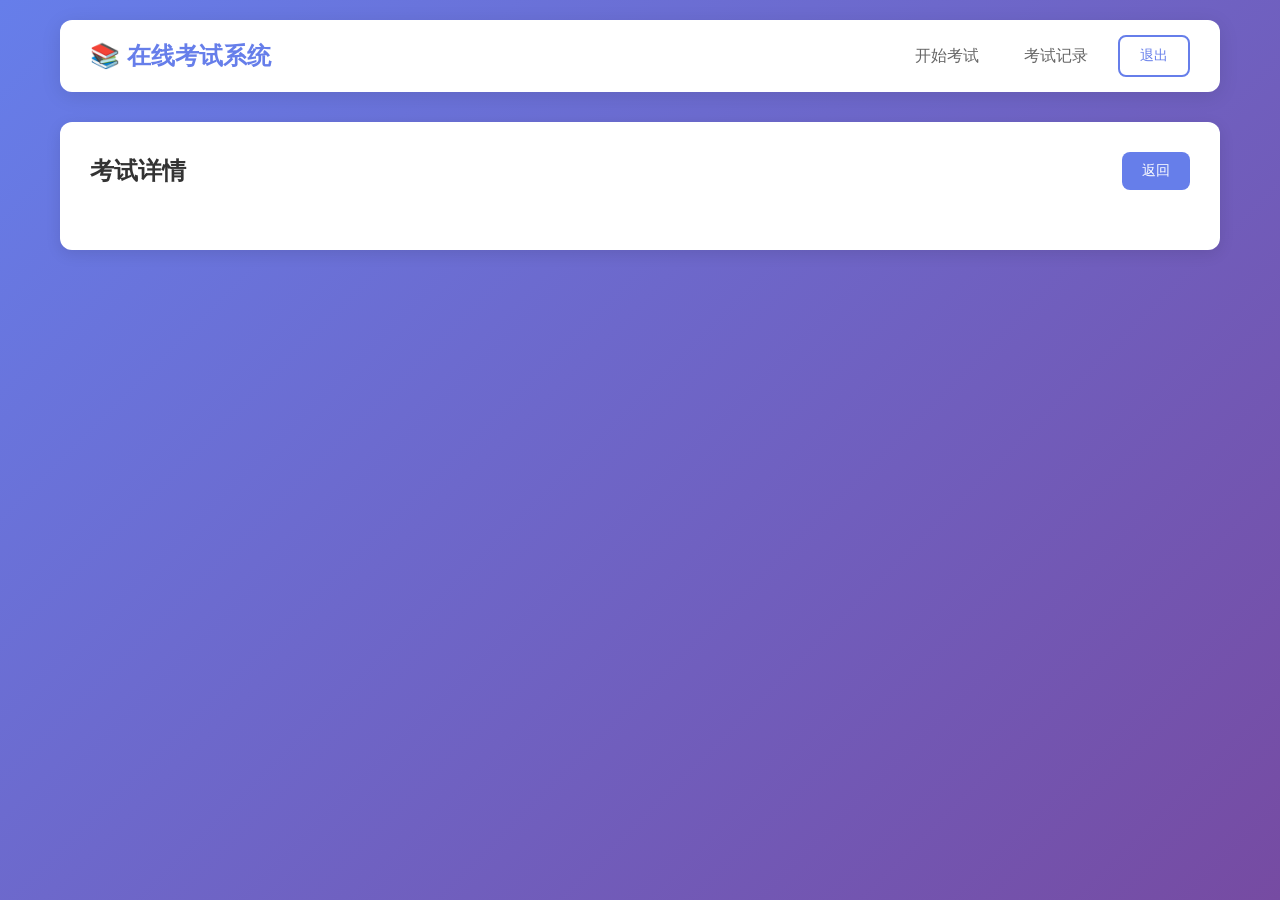
<file: templates/exam_detail.html>
<!DOCTYPE html>
<html lang="zh-CN">
<head>
    <meta charset="UTF-8">
    <meta name="viewport" content="width=device-width, initial-scale=1.0">
    <title>考试详情 - 在线考试系统</title>
    <link rel="stylesheet" href="/static/css/style.css">
    <style>
        .code-block {
            background: #1e1e1e;
            border-radius: 6px;
            padding: 12px 16px;
            margin: 8px 0;
            font-family: 'Consolas', 'Monaco', 'Courier New', monospace;
            font-size: 14px;
            line-height: 1.5;
            color: #d4d4d4;
            overflow-x: auto;
            white-space: pre-wrap;
            word-break: break-word;
        }
        .code-block code {
            display: block;
        }
        .question-content pre, .short-answer-review pre {
            margin: 10px 0;
        }
    </style>
</head>
<body>
    <div class="container">
        <header>
            <h1>📚 在线考试系统</h1>
            <nav>
                <a href="/exam">开始考试</a>
                <a href="/history">考试记录</a>
                <a href="/questions" id="qLink" style="display:none;">题库管理</a>
                <a href="/admin" id="adminLink" style="display:none;">管理后台</a>
                <button onclick="logout()" class="btn btn-outline">退出</button>
            </nav>
        </header>

        <main>
            <div class="exam-result" id="examResult">
                <div class="result-header">
                    <h2 id="examTitle">考试详情</h2>
                    <a href="/exam" class="btn">返回</a>
                </div>
                <div class="result-summary" id="resultSummary"></div>
                <div id="questionsList"></div>
            </div>
        </main>
    </div>

    <script>
        const examId = {{ exam_id }};

        function getToken() {
            const token = localStorage.getItem('token');
            if (!token) {
                window.location.href = '/login';
                return null;
            }
            return token;
        }

        function logout() {
            localStorage.removeItem('token');
            localStorage.removeItem('user');
            window.location.href = '/';
        }

        async function loadExam() {
            const token = getToken();

            try {
                const res = await fetch(`/api/exam/${examId}`, {
                    headers: { 'Authorization': `Bearer ${token}` }
                });

                if (!res.ok) {
                    alert('加载失败');
                    window.location.href = '/history';
                    return;
                }

                const exam = await res.json();
                renderExam(exam);
            } catch (e) {
                alert('网络错误');
            }
        }

        function renderExam(exam) {
            document.getElementById('examTitle').textContent = exam.title;

            const percentage = exam.total_score > 0 ? Math.round((exam.score / exam.total_score) * 100) : 0;
            const statusClass = exam.status === 'graded' ? 
                (percentage >= 60 ? 'pass' : 'fail') : 'pending';

            document.getElementById('resultSummary').innerHTML = `
                <div class="score-card ${statusClass}">
                    <div class="score-main">
                        <span class="score-label">得分</span>
                        <span class="score-value">${exam.score}</span>
                        <span class="score-total">/ ${exam.total_score}</span>
                    </div>
                    <div class="score-percent">${percentage}%</div>
                    <div class="status-badge ${statusClass}">${exam.status === 'graded' ? (percentage >= 60 ? '及格' : '不及格') : '待评分'}</div>
                </div>
                <div class="stats-row">
                    <div class="stat-item">
                        <span class="stat-label">题目数量</span>
                        <span class="stat-value">${exam.answers.length} 题</span>
                    </div>
                    <div class="stat-item">
                        <span class="stat-label">正确数</span>
                        <span class="stat-value">${exam.answers.filter(a => a.is_correct).length} 题</span>
                    </div>
                    <div class="stat-item">
                        <span class="stat-label">考试时间</span>
                        <span class="stat-value">${new Date(exam.created_at).toLocaleString()}</span>
                    </div>
                </div>
            `;

            const typeNames = {
                'single': '单选题',
                'multiple': '多选题',
                'judge': '判断题',
                'short': '简答题'
            };

            document.getElementById('questionsList').innerHTML = exam.answers.map((item, index) => {
                const q = item.question;
                let optionsHtml = '';

                if (q.type === 'single' || q.type === 'multiple') {
                    const options = JSON.parse(q.options || '[]');
                    const letterMap = ['A', 'B', 'C', 'D', 'E', 'F'];
                    
                    // 解析正确答案（可能是字母A,B,C或文本）
                    let correctLetters = [];
                    const answerTrimmed = q.answer.trim();
                    
                    // 去掉方括号（如 [允许的来源域名] -> 允许的来源域名）
                    const answerCleaned = answerTrimmed.replace(/^\[|\]$/g, '').trim();
                    
                    // 检查答案是否为字母格式（如 A 或 A,B,D）
                    const isLetterFormat = /^[A-Za-z](,[A-Za-z])*$/.test(answerCleaned);
                    
                    if (isLetterFormat) {
                        // 字母格式：直接解析
                        correctLetters = answerCleaned.split(',').map(a => a.trim().toUpperCase());
                    } else {
                        // 文本格式：精确匹配选项文本，找到对应的字母
                        const answerLower = answerCleaned.toLowerCase();
                        options.forEach((opt, idx) => {
                            const optText = opt.replace(/^[A-F]\.\s*/, '').toLowerCase();
                            // 精确匹配（完全相等才标记为正确答案）
                            if (optText === answerLower) {
                                const letter = letterMap[idx] || String.fromCharCode(65 + idx);
                                correctLetters.push(letter);
                            }
                        });
                    }
                    
                    optionsHtml = `<div class="options-list">
                        ${options.map((opt, idx) => {
                            let cls = '';
                            const letter = letterMap[idx] || String.fromCharCode(65 + idx);
                            
                            // 检查是否为正确答案
                            const isCorrectAnswer = correctLetters.includes(letter);
                            if (isCorrectAnswer) cls = 'correct-answer';
                            
                            // 判断用户是否选错此选项
                            if (item.user_answer) {
                                const userAnswers = item.user_answer.split(',').map(a => a.trim().toUpperCase());
                                const userSelected = userAnswers.includes(letter);
                                if (userSelected && !isCorrectAnswer) {
                                    cls = 'wrong-answer';
                                }
                            }
                            
                            return `<label class="option-item ${cls}">${escapeHtml(opt)}</label>`;
                        }).join('')}
                    </div>`;
                } else if (q.type === 'judge') {
                    // 判断题答案可能是 TRUE/FALSE 或 正确/错误
                    const correctAnswer = q.answer.trim().toUpperCase();
                    const isCorrect = correctAnswer === 'TRUE' || correctAnswer === '正确';
                    const isWrong = correctAnswer === 'FALSE' || correctAnswer === '错误';
                    
                    // 用户答案判断
                    const userAnswer = item.user_answer ? item.user_answer.trim().toUpperCase() : '';
                    const userSelectedTrue = userAnswer === 'TRUE' || userAnswer === '正确';
                    const userSelectedFalse = userAnswer === 'FALSE' || userAnswer === '错误';
                    
                    // 显示符号
                    const trueIcon = userSelectedTrue ? (item.is_correct ? '✅' : '❌') : '';
                    const falseIcon = userSelectedFalse ? (item.is_correct ? '✅' : '❌') : '';
                    
                    optionsHtml = `<div class="options-list">
                        <label class="option-item ${isCorrect ? 'correct-answer' : ''}">
                            ${trueIcon} 正确
                        </label>
                        <label class="option-item ${isWrong ? 'correct-answer' : ''}">
                            ${falseIcon} 错误
                        </label>
                    </div>`;
                } else {
                    optionsHtml = `
                        <div class="short-answer-review">
                            <p><strong>你的答案：</strong>${formatCode(item.user_answer) || '（未作答）'}</p>
                            <p><strong>参考答案：</strong>${formatCode(q.answer)}</p>
                        </div>
                    `;
                }

                return `
                    <div class="question-card ${item.is_correct ? 'correct' : 'wrong'}">
                        <div class="question-header">
                            <span class="question-number">第 ${index + 1} 题</span>
                            <span class="question-type">${typeNames[q.type]}</span>
                            <span class="question-category">${q.category}</span>
                            <span class="result-badge ${item.is_correct ? 'correct' : 'wrong'}">
                                ${item.is_correct ? '✓ 正确' : '✗ 错误'} (${item.score}分)
                            </span>
                        </div>
                        <div class="question-content">${formatCode(q.content)}</div>
                        ${optionsHtml}
                        <div class="question-analysis">
                            <strong>解析：</strong>${q.analysis || '无解析'}
                        </div>
                    </div>
                `;
            }).join('');
        }

        loadExam();
        checkRole();

        function checkRole() {
            const userStr = localStorage.getItem('user');
            if (userStr) {
                const user = JSON.parse(userStr);
                if (user.role === 'teacher' || user.role === 'admin') {
                    document.getElementById('qLink').style.display = '';
                }
                if (user.role === 'admin') {
                    document.getElementById('adminLink').style.display = '';
                }
            }
        }

        // HTML转义
        function escapeHtml(text) {
            if (!text) return '';
            const div = document.createElement('div');
            div.textContent = text;
            return div.innerHTML;
        }
        
        // 格式化代码显示（用于题目内容）
        function formatCode(text) {
            if (!text) return '';
            const escaped = escapeHtml(text);
            // 检测是否包含代码特征
            if (text.match(/[;{}()]/g) || text.match(/\b(select|from|where|create|insert|def|class|function|var|let|const|if|else|for|while|return)\b/gi)) {
                return `<pre class="code-block"><code>${escaped}</code></pre>`;
            }
            return escaped;
        }
    </script>
</body>
</html>
</file>
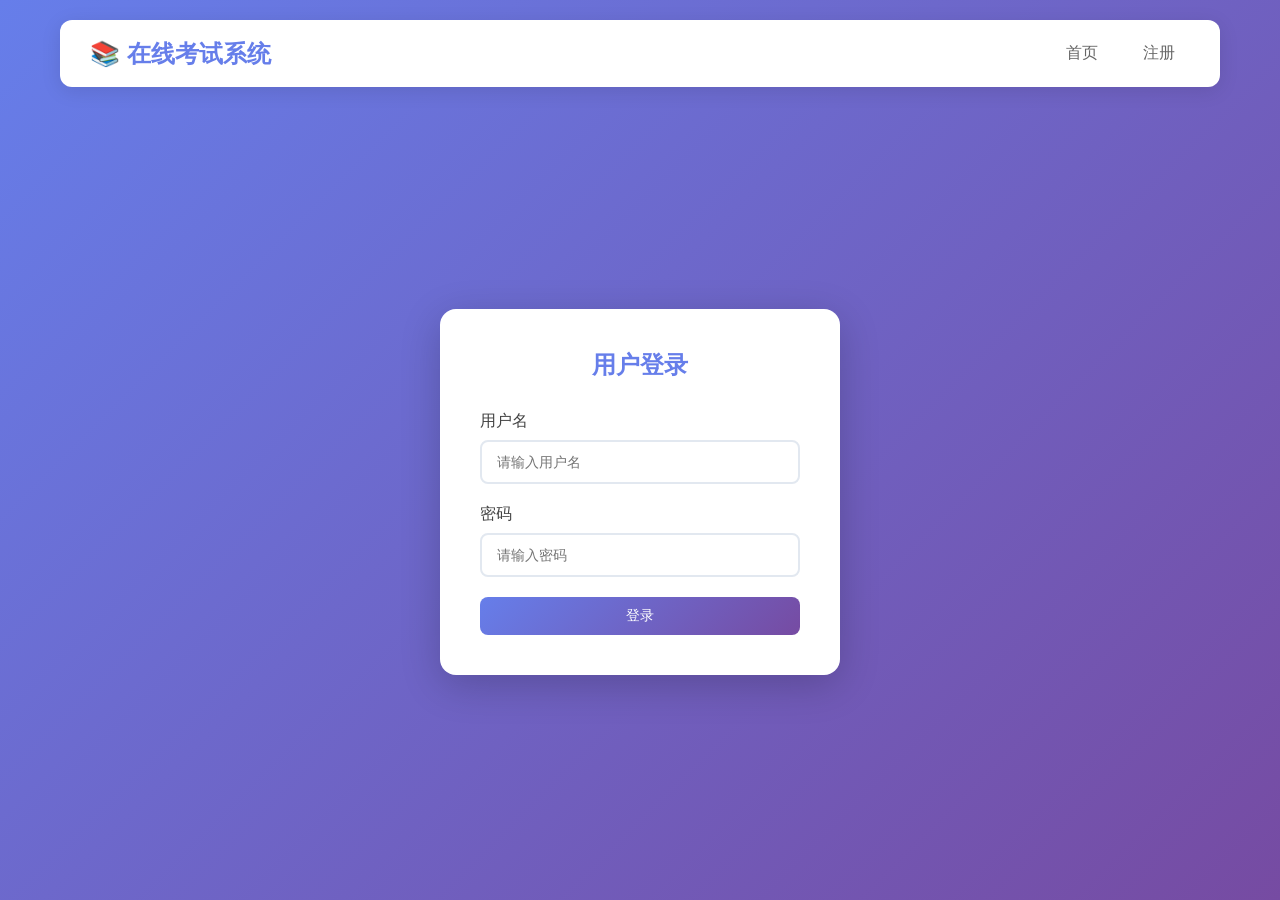
<file: templates/login.html>
<!DOCTYPE html>
<html lang="zh-CN">
<head>
    <meta charset="UTF-8">
    <meta name="viewport" content="width=device-width, initial-scale=1.0">
    <title>登录 - 在线考试系统</title>
    <link rel="stylesheet" href="/static/css/style.css">
</head>
<body>
    <div class="container">
        <header>
            <h1>📚 在线考试系统</h1>
            <nav>
                <a href="/">首页</a>
                <a href="/register">注册</a>
            </nav>
        </header>

        <main class="auth-container">
            <div class="auth-box">
                <h2>用户登录</h2>
                <form id="loginForm">
                    <div class="form-group">
                        <label>用户名</label>
                        <input type="text" name="username" required placeholder="请输入用户名">
                    </div>
                    <div class="form-group">
                        <label>密码</label>
                        <input type="password" name="password" required placeholder="请输入密码">
                    </div>
                    <div class="error" id="error" style="display:none;"></div>
                    <button type="submit" class="btn btn-primary btn-block">登录</button>
                </form>
            </div>
        </main>
    </div>

    <script>
        document.getElementById('loginForm').addEventListener('submit', async (e) => {
            e.preventDefault();
            const formData = new FormData(e.target);
            const errorEl = document.getElementById('error');

            try {
                const res = await fetch('/api/auth/login', {
                    method: 'POST',
                    headers: {'Content-Type': 'application/json'},
                    body: JSON.stringify({
                        username: formData.get('username'),
                        password: formData.get('password')
                    })
                });

                const data = await res.json();
                if (!res.ok) {
                    errorEl.textContent = data.detail || '登录失败';
                    errorEl.style.display = 'block';
                    return;
                }

                localStorage.setItem('token', data.access_token);
                localStorage.setItem('user', JSON.stringify(data.user));
                window.location.href = '/exam';
            } catch (e) {
                errorEl.textContent = '网络错误，请重试';
                errorEl.style.display = 'block';
            }
        });
    </script>
</body>
</html>
</file>
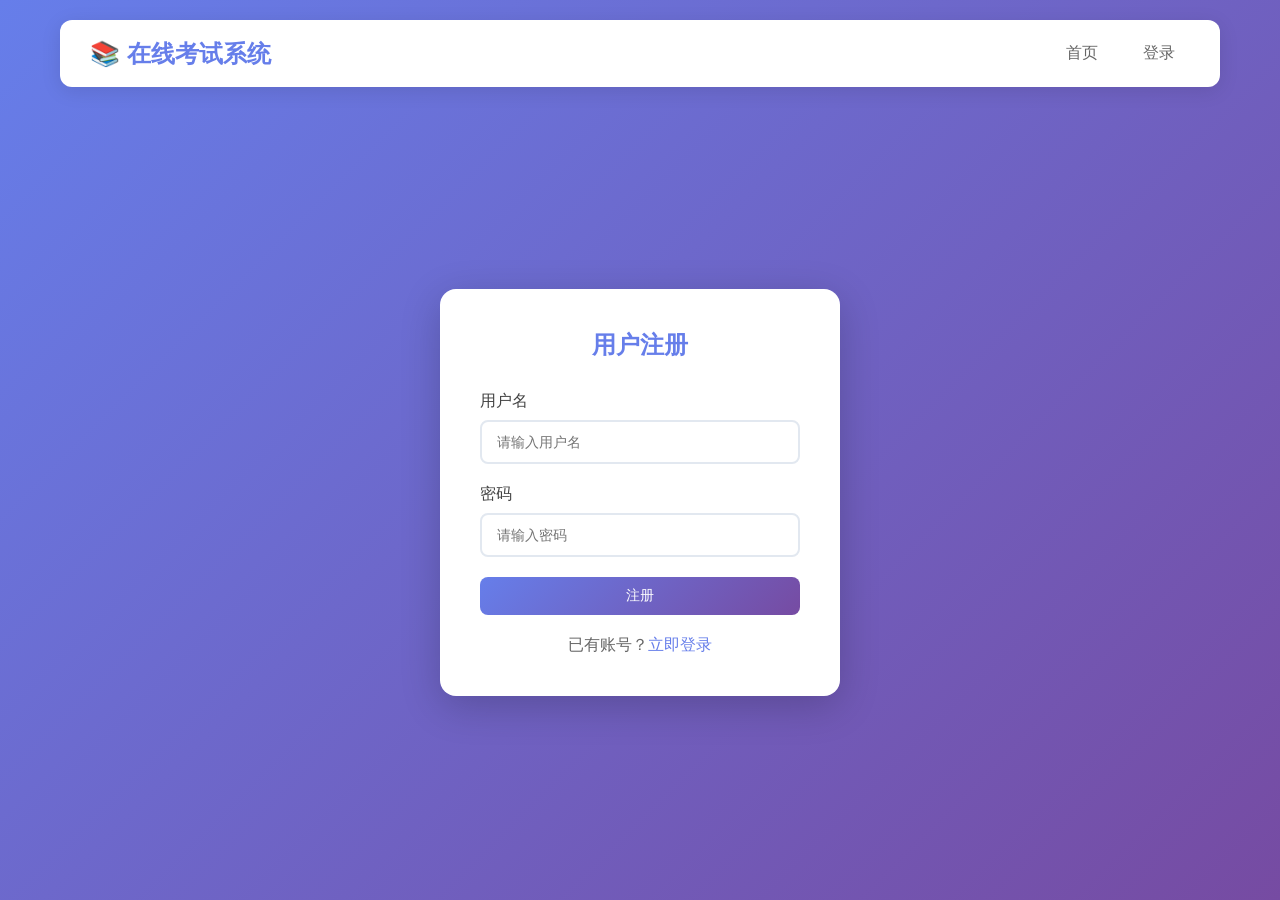
<file: templates/register.html>
<!DOCTYPE html>
<html lang="zh-CN">
<head>
    <meta charset="UTF-8">
    <meta name="viewport" content="width=device-width, initial-scale=1.0">
    <title>注册 - 在线考试系统</title>
    <link rel="stylesheet" href="/static/css/style.css">
</head>
<body>
    <div class="container">
        <header>
            <h1>📚 在线考试系统</h1>
            <nav>
                <a href="/">首页</a>
                <a href="/login">登录</a>
            </nav>
        </header>

        <main class="auth-container">
            <div class="auth-box">
                <h2>用户注册</h2>
                <form id="registerForm">
                    <div class="form-group">
                        <label>用户名</label>
                        <input type="text" name="username" required placeholder="请输入用户名" minlength="3">
                    </div>
                    <div class="form-group">
                        <label>密码</label>
                        <input type="password" name="password" required placeholder="请输入密码" minlength="6">
                    </div>
                    <div class="form-group" style="display:none;">
                        <select name="role">
                            <option value="student">学生</option>
                        </select>
                    </div>
                    <div class="error" id="error" style="display:none;"></div>
                    <button type="submit" class="btn btn-primary btn-block">注册</button>
                </form>
                <p class="auth-tip">
                    已有账号？<a href="/login">立即登录</a>
                </p>
            </div>
        </main>
    </div>

    <script>
        document.getElementById('registerForm').addEventListener('submit', async (e) => {
            e.preventDefault();
            const formData = new FormData(e.target);
            const errorEl = document.getElementById('error');
            const btn = e.target.querySelector('button[type="submit"]');

            btn.disabled = true;
            btn.textContent = '提交中...';

            try {
                const res = await fetch('/api/auth/register', {
                    method: 'POST',
                    headers: {'Content-Type': 'application/json'},
                    body: JSON.stringify({
                        username: formData.get('username'),
                        password: formData.get('password')
                    })
                });

                const data = await res.json();
                if (!res.ok) {
                    errorEl.textContent = data.detail || '注册失败';
                    errorEl.style.display = 'block';
                    btn.disabled = false;
                    btn.textContent = '注册';
                    return;
                }

                // 注册申请提交成功
                alert('注册申请已提交！\n\n请等待管理员审批后登录。');
                window.location.href = '/login';
            } catch (e) {
                errorEl.textContent = '网络错误，请重试';
                errorEl.style.display = 'block';
                btn.disabled = false;
                btn.textContent = '注册';
            }
        });
    </script>
</body>
</html>
</file>
<file: static/css/style.css>
/* ===== 全局样式 ===== */
* {
    margin: 0;
    padding: 0;
    box-sizing: border-box;
}

body {
    font-family: 'Microsoft YaHei', 'PingFang SC', sans-serif;
    background: linear-gradient(135deg, #667eea 0%, #764ba2 100%);
    min-height: 100vh;
    color: #333;
}

.container {
    max-width: 1200px;
    margin: 0 auto;
    padding: 20px;
}

/* ===== 头部 ===== */
header {
    background: white;
    padding: 15px 30px;
    border-radius: 12px;
    display: flex;
    justify-content: space-between;
    align-items: center;
    margin-bottom: 30px;
    box-shadow: 0 4px 20px rgba(0,0,0,0.1);
}

header h1 {
    font-size: 1.5rem;
    color: #667eea;
}

nav {
    display: flex;
    gap: 15px;
    align-items: center;
}

nav a {
    text-decoration: none;
    color: #666;
    padding: 8px 15px;
    border-radius: 6px;
    transition: all 0.3s;
}

nav a:hover {
    background: #667eea;
    color: white;
}

/* ===== 按钮 ===== */
.btn {
    display: inline-block;
    padding: 10px 20px;
    background: #667eea;
    color: white;
    border: none;
    border-radius: 8px;
    cursor: pointer;
    text-decoration: none;
    font-size: 14px;
    transition: all 0.3s;
}

.btn:hover {
    background: #5a67d8;
    transform: translateY(-2px);
}

.btn-outline {
    background: transparent;
    border: 2px solid #667eea;
    color: #667eea;
}

.btn-outline:hover {
    background: #667eea;
    color: white;
}

.btn-primary {
    background: linear-gradient(135deg, #667eea 0%, #764ba2 100%);
}

.btn-danger {
    background: #e53e3e;
}

.btn-block {
    display: block;
    width: 100%;
}

.btn-lg {
    padding: 15px 30px;
    font-size: 1.1rem;
}

.btn-sm {
    padding: 5px 12px;
    font-size: 12px;
}

/* ===== 表单 ===== */
.form-group {
    margin-bottom: 20px;
}

.form-group label {
    display: block;
    margin-bottom: 8px;
    font-weight: 500;
    color: #444;
}

input[type="text"],
input[type="password"],
select,
textarea {
    width: 100%;
    padding: 12px 15px;
    border: 2px solid #e2e8f0;
    border-radius: 8px;
    font-size: 14px;
    transition: border-color 0.3s;
}

input:focus,
select:focus,
textarea:focus {
    outline: none;
    border-color: #667eea;
}

textarea {
    min-height: 100px;
    resize: vertical;
}

select {
    cursor: pointer;
}

/* ===== 首页统计 ===== */
.stats {
    display: grid;
    grid-template-columns: repeat(auto-fit, minmax(200px, 1fr));
    gap: 20px;
    margin: 30px 0;
}

.stat-card {
    background: white;
    padding: 25px;
    border-radius: 12px;
    text-align: center;
    box-shadow: 0 4px 15px rgba(0,0,0,0.1);
}

.stat-card h3 {
    color: #666;
    font-size: 14px;
    margin-bottom: 10px;
}

.stat-number {
    font-size: 2.5rem;
    font-weight: bold;
    color: #667eea;
}

/* ===== 功能特性 ===== */
.features {
    display: grid;
    grid-template-columns: repeat(auto-fit, minmax(280px, 1fr));
    gap: 20px;
    margin-top: 40px;
}

.feature {
    background: white;
    padding: 30px;
    border-radius: 12px;
    text-align: center;
    box-shadow: 0 4px 15px rgba(0,0,0,0.1);
}

.feature h3 {
    color: #667eea;
    margin-bottom: 15px;
}

.feature p {
    color: #666;
}

/* ===== 登录/注册页面 ===== */
.auth-container {
    display: flex;
    justify-content: center;
    align-items: center;
    min-height: calc(100vh - 150px);
}

.auth-box {
    background: white;
    padding: 40px;
    border-radius: 16px;
    box-shadow: 0 10px 40px rgba(0,0,0,0.2);
    width: 100%;
    max-width: 400px;
}

.auth-box h2 {
    text-align: center;
    margin-bottom: 30px;
    color: #667eea;
}

.auth-tip {
    text-align: center;
    margin-top: 20px;
    color: #666;
}

.auth-tip a {
    color: #667eea;
    text-decoration: none;
}

.demo-accounts {
    margin-top: 25px;
    padding: 15px;
    background: #f7fafc;
    border-radius: 8px;
    font-size: 13px;
}

.demo-accounts h4 {
    margin-bottom: 8px;
    color: #666;
}

.demo-accounts p {
    margin: 3px 0;
    color: #888;
}

.error {
    background: #fed7d7;
    color: #c53030;
    padding: 10px;
    border-radius: 6px;
    margin-bottom: 15px;
}

/* ===== 考试配置 ===== */
.exam-config {
    max-width: 600px;
    margin: 0 auto;
}

.config-card {
    background: white;
    padding: 30px;
    border-radius: 12px;
    margin-bottom: 20px;
    box-shadow: 0 4px 15px rgba(0,0,0,0.1);
}

.config-card h3 {
    margin-bottom: 20px;
    color: #444;
}

.category-grid {
    display: grid;
    grid-template-columns: repeat(2, 1fr);
    gap: 15px;
}

.category-option input {
    display: none;
}

.category-box {
    display: flex;
    flex-direction: column;
    align-items: center;
    padding: 25px;
    background: #f7fafc;
    border-radius: 12px;
    cursor: pointer;
    transition: all 0.3s;
    border: 2px solid transparent;
}

.category-option input:checked + .category-box {
    background: linear-gradient(135deg, #667eea 0%, #764ba2 100%);
    color: white;
    border-color: #667eea;
}

.category-icon {
    font-size: 2rem;
    margin-bottom: 10px;
}

.category-name {
    font-weight: 500;
}

/* ===== 考试试卷 ===== */
.exam-paper {
    background: white;
    padding: 30px;
    border-radius: 12px;
    box-shadow: 0 4px 15px rgba(0,0,0,0.1);
}

.exam-header {
    display: flex;
    justify-content: space-between;
    align-items: center;
    padding-bottom: 20px;
    border-bottom: 2px solid #e2e8f0;
    margin-bottom: 25px;
}

.exam-timer {
    background: #667eea;
    color: white;
    padding: 10px 20px;
    border-radius: 8px;
    font-size: 1.2rem;
    font-weight: bold;
}

.exam-footer {
    margin-top: 30px;
    padding-top: 20px;
    border-top: 2px solid #e2e8f0;
}

/* ===== 题目卡片 ===== */
.question-card {
    background: #f7fafc;
    padding: 25px;
    border-radius: 12px;
    margin-bottom: 20px;
    border-left: 4px solid #667eea;
}

.question-card.correct {
    border-left-color: #48bb78;
    background: #f0fff4;
}

.question-card.wrong {
    border-left-color: #f56565;
    background: #fff5f5;
}

.question-header {
    display: flex;
    gap: 10px;
    margin-bottom: 15px;
    flex-wrap: wrap;
}

.question-number {
    font-weight: bold;
    color: #667eea;
}

.question-type {
    background: #e2e8f0;
    padding: 2px 10px;
    border-radius: 4px;
    font-size: 12px;
}

.question-category {
    background: #667eea;
    color: white;
    padding: 2px 10px;
    border-radius: 4px;
    font-size: 12px;
}

.result-badge {
    padding: 2px 10px;
    border-radius: 4px;
    font-size: 12px;
    margin-left: auto;
}

.result-badge.correct {
    background: #48bb78;
    color: white;
}

.result-badge.wrong {
    background: #f56565;
    color: white;
}

.question-content {
    font-size: 1rem;
    line-height: 1.6;
    margin-bottom: 20px;
}

.options-list {
    display: flex;
    flex-direction: column;
    gap: 10px;
}

.option-item {
    display: flex;
    align-items: center;
    gap: 10px;
    padding: 12px 15px;
    background: white;
    border-radius: 8px;
    cursor: pointer;
    transition: all 0.2s;
}

.option-item:hover {
    background: #edf2f7;
}

.option-item.correct-answer {
    background: #c6f6d5;
    color: #276749;
}

.option-item.wrong-answer {
    background: #fed7d7;
    color: #c53030;
}

.option-item input {
    width: 18px;
    height: 18px;
}

.short-answer {
    min-height: 80px;
}

.question-analysis {
    margin-top: 15px;
    padding: 15px;
    background: white;
    border-radius: 8px;
    color: #666;
    font-size: 14px;
}

/* ===== 考试结果 ===== */
.exam-result {
    background: white;
    padding: 30px;
    border-radius: 12px;
    box-shadow: 0 4px 15px rgba(0,0,0,0.1);
}

.result-header {
    display: flex;
    justify-content: space-between;
    align-items: center;
    margin-bottom: 30px;
}

.result-summary {
    margin-bottom: 30px;
}

.score-card {
    display: flex;
    align-items: center;
    gap: 30px;
    padding: 30px;
    border-radius: 12px;
    margin-bottom: 20px;
}

.score-card.pass {
    background: linear-gradient(135deg, #48bb78 0%, #38a169 100%);
    color: white;
}

.score-card.fail {
    background: linear-gradient(135deg, #f56565 0%, #e53e3e 100%);
    color: white;
}

.score-card.pending {
    background: linear-gradient(135deg, #ed8936 0%, #dd6b20 100%);
    color: white;
}

.score-main {
    display: flex;
    align-items: baseline;
    gap: 5px;
}

.score-label {
    font-size: 14px;
    opacity: 0.9;
}

.score-value {
    font-size: 3rem;
    font-weight: bold;
}

.score-total {
    font-size: 1.2rem;
    opacity: 0.8;
}

.score-percent {
    font-size: 2rem;
    font-weight: bold;
}

.status-badge {
    padding: 8px 20px;
    border-radius: 20px;
    font-weight: bold;
    background: rgba(255,255,255,0.2);
}

.stats-row {
    display: flex;
    gap: 30px;
    flex-wrap: wrap;
}

.stat-item {
    display: flex;
    flex-direction: column;
    gap: 5px;
}

.stat-item .stat-label {
    font-size: 12px;
    color: #666;
}

.stat-item .stat-value {
    font-weight: bold;
}

/* ===== 考试历史 ===== */
.history-grid {
    display: grid;
    grid-template-columns: repeat(auto-fill, minmax(300px, 1fr));
    gap: 20px;
}

.history-card {
    background: white;
    border-radius: 12px;
    overflow: hidden;
    box-shadow: 0 4px 15px rgba(0,0,0,0.1);
}

.history-header {
    padding: 20px;
    background: linear-gradient(135deg, #667eea 0%, #764ba2 100%);
    color: white;
    display: flex;
    justify-content: space-between;
    align-items: center;
}

.history-header h3 {
    font-size: 1rem;
}

.category-tag {
    background: rgba(255,255,255,0.2);
    padding: 4px 10px;
    border-radius: 4px;
    font-size: 12px;
}

.history-body {
    padding: 20px;
    display: flex;
    gap: 20px;
    align-items: center;
}

.score-display {
    display: flex;
    align-items: baseline;
    gap: 5px;
}

.score-display .score {
    font-size: 2rem;
    font-weight: bold;
}

.score-display.pass .score {
    color: #48bb78;
}

.score-display.fail .score {
    color: #f56565;
}

.history-info {
    color: #666;
    font-size: 14px;
}

.history-info p {
    margin: 5px 0;
}

.history-footer {
    padding: 15px 20px;
    background: #f7fafc;
    display: flex;
    justify-content: space-between;
    align-items: center;
}

.status-badge.pending {
    background: #ed8936;
    color: white;
}

.empty-state {
    text-align: center;
    padding: 60px 20px;
    background: white;
    border-radius: 12px;
}

.empty-state p {
    color: #666;
    margin-bottom: 20px;
}

/* ===== 题库管理 ===== */
.page-header {
    display: flex;
    justify-content: space-between;
    align-items: center;
    margin-bottom: 20px;
}

.filters-with-stats {
    display: flex;
    justify-content: space-between;
    align-items: center;
    margin-bottom: 25px;
    flex-wrap: wrap;
    gap: 15px;
}

.filters {
    display: flex;
    gap: 15px;
    flex-wrap: wrap;
}

.filters select {
    width: auto;
    min-width: 130px;
}

.filter-stats {
    background: linear-gradient(135deg, #667eea 0%, #764ba2 100%);
    color: white;
    padding: 10px 20px;
    border-radius: 25px;
    font-size: 14px;
    font-weight: 500;
}

.questions-grid {
    display: grid;
    grid-template-columns: repeat(auto-fill, minmax(350px, 1fr));
    gap: 20px;
}

.question-item {
    background: white;
    padding: 20px;
    border-radius: 12px;
    box-shadow: 0 4px 15px rgba(0,0,0,0.1);
}

.question-item-header {
    display: flex;
    gap: 8px;
    margin-bottom: 15px;
}

.type-tag,
.diff-tag {
    background: #e2e8f0;
    padding: 2px 8px;
    border-radius: 4px;
    font-size: 12px;
    color: #666;
}

.diff-tag {
    background: #667eea;
    color: white;
}

.question-item-content {
    line-height: 1.6;
    margin-bottom: 15px;
    color: #333;
}

.question-item-footer {
    display: flex;
    justify-content: space-between;
    align-items: center;
    padding-top: 15px;
    border-top: 1px solid #e2e8f0;
}

.question-item-footer .answer {
    color: #48bb78;
    font-weight: 500;
}

.actions {
    display: flex;
    gap: 8px;
}

/* ===== 分页样式 ===== */
.pagination {
    display: flex;
    align-items: center;
    justify-content: center;
    gap: 10px;
    margin-top: 30px;
    flex-wrap: wrap;
}

.page-btn {
    padding: 8px 16px;
    background: rgba(255, 255, 255, 0.95);
    border: 2px solid rgba(255, 255, 255, 0.8);
    border-radius: 20px;
    cursor: pointer;
    color: #333;
    font-size: 14px;
    font-weight: 500;
    transition: all 0.2s;
    box-shadow: 0 2px 8px rgba(0,0,0,0.15);
}

.page-btn:hover:not(:disabled) {
    background: linear-gradient(135deg, #667eea 0%, #764ba2 100%);
    color: white;
    border-color: transparent;
    box-shadow: 0 4px 12px rgba(102, 126, 234, 0.4);
}

.page-btn:disabled {
    opacity: 0.5;
    cursor: not-allowed;
    background: rgba(255, 255, 255, 0.6);
}

.page-numbers {
    display: flex;
    gap: 6px;
}

.page-num {
    min-width: 40px;
    height: 40px;
    padding: 0 12px;
    background: rgba(255, 255, 255, 0.95);
    border: 2px solid rgba(255, 255, 255, 0.8);
    border-radius: 20px;
    cursor: pointer;
    color: #333;
    font-size: 14px;
    font-weight: 500;
    transition: all 0.2s;
    box-shadow: 0 2px 8px rgba(0,0,0,0.15);
}

.page-num:hover {
    background: linear-gradient(135deg, #667eea 0%, #764ba2 100%);
    color: white;
    border-color: transparent;
    box-shadow: 0 4px 12px rgba(102, 126, 234, 0.4);
}

.page-num.active {
    background: linear-gradient(135deg, #667eea 0%, #764ba2 100%);
    color: white;
    border-color: transparent;
    box-shadow: 0 4px 12px rgba(102, 126, 234, 0.4);
}

.page-ellipsis {
    color: rgba(255, 255, 255, 0.8);
    padding: 0 8px;
    font-size: 14px;
    font-weight: bold;
}

.page-jump {
    display: flex;
    align-items: center;
    gap: 8px;
    margin-left: 15px;
    color: white;
    font-size: 14px;
    font-weight: 500;
    text-shadow: 0 1px 2px rgba(0,0,0,0.2);
}

.page-jump input {
    width: 60px;
    padding: 8px 10px;
    border: 2px solid rgba(255, 255, 255, 0.8);
    border-radius: 20px;
    text-align: center;
    background: rgba(255, 255, 255, 0.95);
    box-shadow: 0 2px 8px rgba(0,0,0,0.15);
}

.page-jump input:focus {
    border-color: #667eea;
    outline: none;
}

/* ===== Modal ===== */
.modal {
    display: none;
    position: fixed;
    top: 0;
    left: 0;
    width: 100%;
    height: 100%;
    background: rgba(0,0,0,0.5);
    justify-content: center;
    align-items: center;
    z-index: 1000;
}

.modal-content {
    background: white;
    padding: 30px;
    border-radius: 16px;
    width: 90%;
    max-width: 600px;
    max-height: 90vh;
    overflow-y: auto;
}

.modal-header {
    display: flex;
    justify-content: space-between;
    align-items: center;
    margin-bottom: 25px;
}

.modal-header h3 {
    color: #667eea;
}

.close {
    font-size: 1.5rem;
    cursor: pointer;
    color: #999;
}

.close:hover {
    color: #333;
}

/* ===== 响应式 ===== */
@media (max-width: 768px) {
    header {
        flex-direction: column;
        gap: 15px;
    }

    nav {
        flex-wrap: wrap;
        justify-content: center;
    }

    .category-grid {
        grid-template-columns: 1fr;
    }

    .questions-grid,
    .history-grid {
        grid-template-columns: 1fr;
    }

    .score-card {
        flex-direction: column;
        text-align: center;
    }
}
</file>
